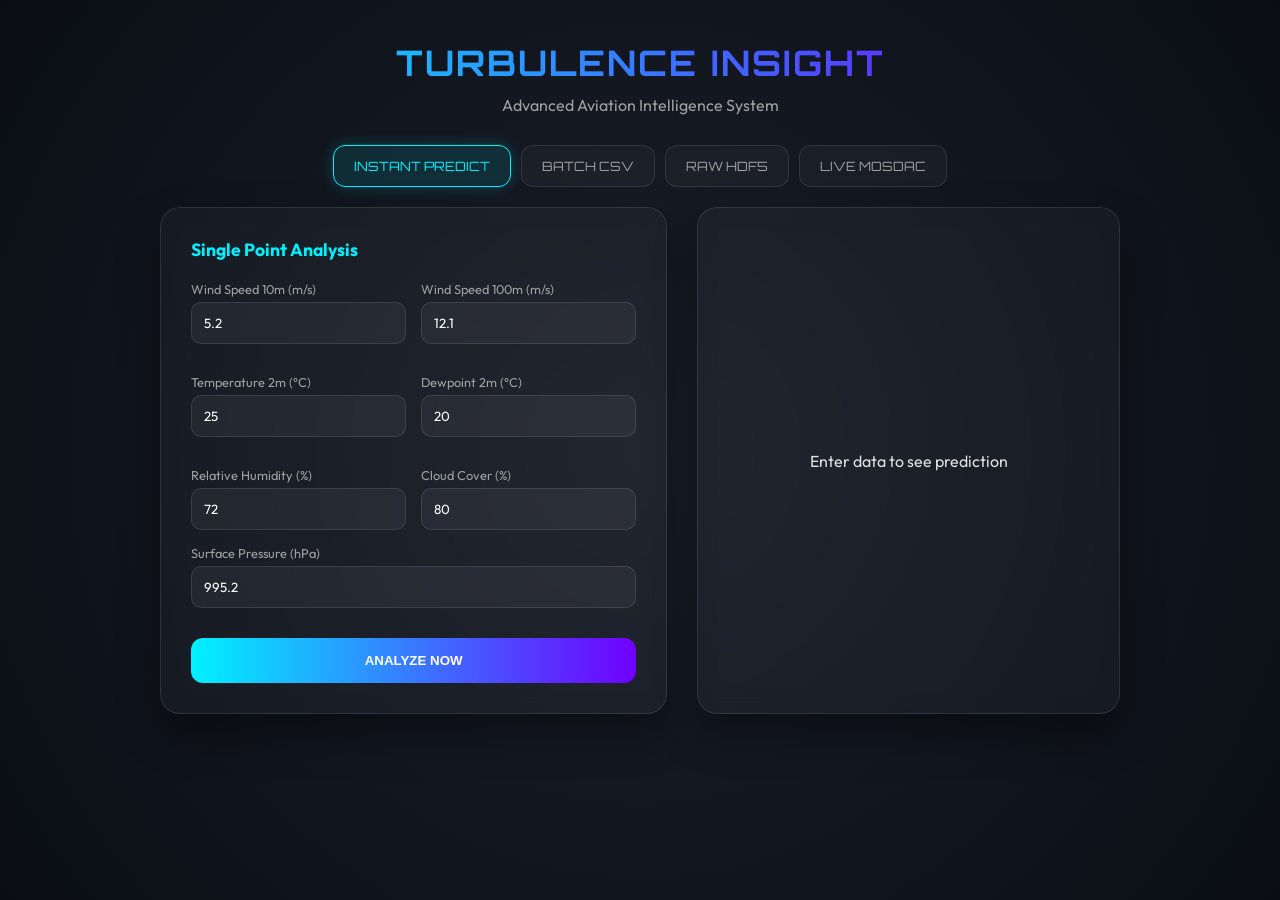
<file: api/templates/index.html>
<!DOCTYPE html>
<html lang="en">

<head>
    <meta charset="UTF-8">
    <meta name="viewport" content="width=device-width, initial-scale=1.0">
    <title>Turbulence Insight - Advanced Dashboard</title>
    <link
        href="https://fonts.googleapis.com/css2?family=Outfit:wght@300;400;600&family=Orbitron:wght@400;700&display=swap"
        rel="stylesheet">
    <style>
        :root {
            --bg-color: #0a0e14;
            --card-bg: rgba(255, 255, 255, 0.03);
            --accent-primary: #00f2ff;
            --accent-secondary: #7000ff;
            --text-main: #e0e0e0;
            --text-dim: #a0a0a0;
            --risk-low: #00ff88;
            --risk-moderate: #ffbb00;
            --risk-severe: #ff3355;
            --glass-border: rgba(255, 255, 255, 0.1);
        }

        * {
            box-sizing: border-box;
            margin: 0;
            padding: 0;
        }

        body {
            font-family: 'Outfit', sans-serif;
            background-color: var(--bg-color);
            color: var(--text-main);
            min-height: 100vh;
            background: radial-gradient(circle at 50% 50%, #1a1f2b 0%, #0a0e14 100%);
            overflow-x: hidden;
            display: flex;
            flex-direction: column;
            align-items: center;
        }

        .container {
            width: 100%;
            max-width: 1000px;
            padding: 40px 20px;
            z-index: 1;
        }

        header {
            text-align: center;
            margin-bottom: 30px;
        }

        h1 {
            font-family: 'Orbitron', sans-serif;
            font-size: 2.2rem;
            letter-spacing: 2px;
            background: linear-gradient(90deg, var(--accent-primary), var(--accent-secondary));
            -webkit-background-clip: text;
            background-clip: text;
            -webkit-text-fill-color: transparent;
            margin-bottom: 10px;
        }

        /* Tabs Styling */
        .tabs {
            display: flex;
            gap: 10px;
            margin-bottom: 20px;
            justify-content: center;
        }

        .tab-btn {
            background: var(--card-bg);
            border: 1px solid var(--glass-border);
            padding: 12px 20px;
            border-radius: 12px;
            color: var(--text-dim);
            cursor: pointer;
            font-family: 'Orbitron', sans-serif;
            font-size: 0.8rem;
            transition: all 0.3s ease;
        }

        .tab-btn.active {
            background: rgba(0, 242, 255, 0.1);
            border-color: var(--accent-primary);
            color: var(--accent-primary);
            box-shadow: 0 0 15px rgba(0, 242, 255, 0.2);
        }

        .tab-content {
            display: none;
            width: 100%;
            animation: fadeIn 0.4s ease;
        }

        .tab-content.active {
            display: block;
        }

        @keyframes fadeIn {
            from {
                opacity: 0;
                transform: translateY(10px);
            }

            to {
                opacity: 1;
                transform: translateY(0);
            }
        }

        .dashboard-grid {
            display: grid;
            grid-template-columns: 1.2fr 1fr;
            gap: 30px;
        }

        .card {
            background: var(--card-bg);
            backdrop-filter: blur(10px);
            border: 1px solid var(--glass-border);
            border-radius: 20px;
            padding: 30px;
            box-shadow: 0 20px 40px rgba(0, 0, 0, 0.4);
        }

        h2 {
            font-size: 1.1rem;
            margin-bottom: 20px;
            color: var(--accent-primary);
            display: flex;
            align-items: center;
            gap: 10px;
        }

        .form-group {
            margin-bottom: 15px;
        }

        label {
            display: block;
            font-size: 0.8rem;
            color: var(--text-dim);
            margin-bottom: 5px;
        }

        input,
        select {
            width: 100%;
            background: rgba(255, 255, 255, 0.05);
            border: 1px solid var(--glass-border);
            border-radius: 10px;
            padding: 12px;
            color: white;
            font-family: inherit;
        }

        .btn-action {
            width: 100%;
            background: linear-gradient(90deg, var(--accent-primary), var(--accent-secondary));
            border: none;
            border-radius: 12px;
            padding: 15px;
            color: white;
            font-weight: 600;
            cursor: pointer;
            margin-top: 15px;
            transition: all 0.3s ease;
        }

        .btn-action:hover {
            opacity: 0.9;
            transform: scale(1.02);
        }

        /* Unified Result View */
        .result-view {
            text-align: center;
            display: flex;
            flex-direction: column;
            align-items: center;
            justify-content: center;
            min-height: 200px;
        }

        .risk-val {
            font-family: 'Orbitron', sans-serif;
            font-size: 2.5rem;
            margin: 15px 0;
        }

        .loading {
            display: none;
            width: 30px;
            height: 30px;
            border: 3px solid rgba(255, 255, 255, 0.1);
            border-top-color: var(--accent-primary);
            border-radius: 50%;
            animation: spin 1s linear infinite;
        }

        @keyframes spin {
            to {
                transform: rotate(360deg);
            }
        }

        pre.preview {
            background: #000;
            padding: 15px;
            border-radius: 10px;
            font-size: 0.75rem;
            color: #00ff00;
            text-align: left;
            overflow-x: auto;
            max-height: 300px;
            width: 100%;
            border: 1px solid #333;
        }

        @media (max-width: 850px) {
            .dashboard-grid {
                grid-template-columns: 1fr;
            }
        }
    </style>
</head>

<body>
    <div class="container">
        <header>
            <h1>TURBULENCE INSIGHT</h1>
            <p style="color: var(--text-dim)">Advanced Aviation Intelligence System</p>
        </header>

        <div class="tabs">
            <button class="tab-btn active" onclick="showTab('instant')">INSTANT PREDICT</button>
            <button class="tab-btn" onclick="showTab('batch')">BATCH CSV</button>
            <button class="tab-btn" onclick="showTab('raw')">RAW HDF5</button>
            <button class="tab-btn" onclick="showTab('live')">LIVE MOSDAC</button>
        </div>

        <!-- Tab: Instant Predict -->
        <div id="instant" class="tab-content active">
            <div class="dashboard-grid">
                <div class="card">
                    <h2>Single Point Analysis</h2>
                    <form id="instant-form">
                        <div style="display: grid; grid-template-columns: 1fr 1fr; gap: 15px;">
                            <div class="form-group"><label>Wind Speed 10m (m/s)</label><input type="number" step="any"
                                    name="wind_speed_10m" value="5.2"></div>
                            <div class="form-group"><label>Wind Speed 100m (m/s)</label><input type="number" step="any"
                                    name="wind_speed_100m" value="12.1"></div>
                            <div class="form-group"><label>Temperature 2m (°C)</label><input type="number" step="any"
                                    name="temperature_2m" value="25"></div>
                            <div class="form-group"><label>Dewpoint 2m (°C)</label><input type="number" step="any"
                                    name="dewpoint_2m" value="20"></div>
                            <div class="form-group"><label>Relative Humidity (%)</label><input type="number" step="any"
                                    name="relative_humidity_2m" value="72"></div>
                            <div class="form-group"><label>Cloud Cover (%)</label><input type="number" step="any"
                                    name="cloud_cover" value="80"></div>
                        </div>
                        <div class="form-group"><label>Surface Pressure (hPa)</label><input type="number" step="any"
                                name="surface_pressure" value="995.2"></div>
                        <button type="submit" class="btn-action">ANALYZE NOW</button>
                    </form>
                </div>
                <div class="card result-view" id="instant-res">
                    <div class="loading"></div>
                    <div class="content">Enter data to see prediction</div>
                </div>
            </div>
        </div>

        <!-- Tab: Batch CSV -->
        <div id="batch" class="tab-content">
            <div class="dashboard-grid">
                <div class="card">
                    <h2>CSV Batch Upload</h2>
                    <p style="font-size:0.8rem; color:var(--text-dim); margin-bottom:15px;">Upload a CSV with
                        atmospheric features to get multiple predictions at once.</p>
                    <form id="batch-form">
                        <input type="file" name="file" accept=".csv" required style="margin-bottom:15px;">
                        <button type="submit" class="btn-action">PROCESS BATCH</button>
                    </form>
                </div>
                <div class="card result-view" id="batch-res">
                    <div class="loading"></div>
                    <div class="content">Results will appear here</div>
                </div>
            </div>
        </div>

        <!-- Tab: Raw HDF5 -->
        <div id="raw" class="tab-content">
            <div class="dashboard-grid">
                <div class="card">
                    <h2>Raw MOSDAC (HDF5)</h2>
                    <p style="font-size:0.8rem; color:var(--text-dim); margin-bottom:15px;">Upload a .h5 satellite file
                        to convert it into a cleaned, flattened CSV.</p>
                    <form id="raw-form">
                        <input type="file" name="file" accept=".h5" required style="margin-bottom:15px;">
                        <button type="submit" class="btn-action">CONVERT TO CSV</button>
                    </form>
                </div>
                <div class="card result-view" id="raw-res">
                    <div class="loading"></div>
                    <div class="content">CSV Preview will appear here</div>
                </div>
            </div>
        </div>

        <!-- Tab: Live MOSDAC -->
        <div id="live" class="tab-content">
            <div class="card" style="max-width:600px; margin: 0 auto;">
                <h2>Real-time MOSDAC Ingestion</h2>
                <form id="live-form">
                    <div class="form-group"><label>MOSDAC Username</label><input type="text" name="username"
                            placeholder="Required for real-time access"></div>
                    <div class="form-group"><label>MOSDAC Password</label><input type="password" name="password"></div>
                    <div class="form-group">
                        <label>Dataset ID</label>
                        <select name="dataset">
                            <option value="3D_IMG_L2B_CTP">INSAT-3D Imager L2B (Cloud Top)</option>
                            <option value="3R_IMG_L2B_CTP">INSAT-3DR Imager L2B</option>
                        </select>
                    </div>
                    <button type="submit" class="btn-action">CONNECT & STREAM</button>
                </form>
                <div id="live-res" style="margin-top:20px; text-align:center;">
                    <div class="loading" style="margin: 0 auto;"></div>
                    <div class="content"></div>
                </div>
            </div>
        </div>
    </div>

    <script>
        function showTab(tabId) {
            document.querySelectorAll('.tab-content').forEach(c => c.classList.remove('active'));
            document.querySelectorAll('.tab-btn').forEach(b => b.classList.remove('active'));
            document.getElementById(tabId).classList.add('active');
            event.target.classList.add('active');
        }

        async function handleForm(formId, resId, endpoint, isJson = true) {
            const form = document.getElementById(formId);
            const res = document.getElementById(resId);
            const loading = res.querySelector('.loading');
            const content = res.querySelector('.content');

            form.onsubmit = async (e) => {
                e.preventDefault();
                loading.style.display = 'block';
                content.innerHTML = '';

                let body, headers = {};
                if (isJson) {
                    const data = {};
                    new FormData(form).forEach((v, k) => data[k] = v);
                    body = JSON.stringify({ rows: [data] });
                    if (formId === 'live-form') body = JSON.stringify(data);
                    headers['Content-Type'] = 'application/json';
                } else {
                    body = new FormData(form);
                }

                try {
                    const response = await fetch(endpoint, { method: 'POST', headers, body });
                    const result = await response.json();
                    loading.style.display = 'none';

                    if (formId === 'instant-form') {
                        const pred = result.results[0];
                        content.innerHTML = `<div class="risk-val" style="color:var(--risk-${pred.pred_text.toLowerCase()})">${pred.pred_text}</div>`;
                    } else if (formId === 'batch-form') {
                        const rs = result.risk_summary;
                        let summaryHtml = `
                            <div style="width:100%; margin-bottom:20px; padding:15px; background:rgba(255,255,255,0.05); border-radius:10px;">
                                <div style="font-family:'Orbitron'; font-size:0.9rem; margin-bottom:10px; color:var(--accent-primary)">BATCH RISK PROFILE</div>
                                <div style="display:flex; gap:10px; height:20px; border-radius:10px; overflow:hidden; margin-bottom:10px;">
                                    <div style="width:${rs.Low}%; background:var(--risk-low)" title="Low: ${rs.Low}%"></div>
                                    <div style="width:${rs.Moderate}%; background:var(--risk-moderate)" title="Moderate: ${rs.Moderate}%"></div>
                                    <div style="width:${rs.Severe}%; background:var(--risk-severe)" title="Severe: ${rs.Severe}%"></div>
                                </div>
                                <div style="display:flex; justify-content:space-between; font-size:0.75rem;">
                                    <span>Low: ${rs.Low}%</span>
                                    <span>Mod: ${rs.Moderate}%</span>
                                    <span>Severe: ${rs.Severe}%</span>
                                </div>
                            </div>
                        `;
                        let previewHtml = result.results.map(r => `[Row ${r.index}: ${r.pred_text}]`).join(' ');
                        content.innerHTML = `
                            Processed ${result.total_records} records.<br>
                            ${summaryHtml}
                            <div style="font-size:0.7rem; color:var(--text-dim); text-align:left; max-height:100px; overflow-y:auto; background:#000; padding:10px; border-radius:8px;">
                                ${previewHtml}...
                            </div>
                        `;
                    } else if (formId === 'raw-form') {
                        const rs = result.risk_summary;
                        let summaryHtml = `
                            <div style="width:100%; margin-bottom:20px; padding:15px; background:rgba(255,255,255,0.05); border-radius:10px;">
                                <div style="font-family:'Orbitron'; font-size:0.9rem; margin-bottom:10px; color:var(--accent-primary)">GLOBAL RISK PROFILE</div>
                                <div style="display:flex; gap:10px; height:20px; border-radius:10px; overflow:hidden; margin-bottom:10px;">
                                    <div style="width:${rs.Low}%; background:var(--risk-low)" title="Low: ${rs.Low}%"></div>
                                    <div style="width:${rs.Moderate}%; background:var(--risk-moderate)" title="Moderate: ${rs.Moderate}%"></div>
                                    <div style="width:${rs.Severe}%; background:var(--risk-severe)" title="Severe: ${rs.Severe}%"></div>
                                </div>
                                <div style="display:flex; justify-content:space-between; font-size:0.75rem;">
                                    <span>Low: ${rs.Low}%</span>
                                    <span>Mod: ${rs.Moderate}%</span>
                                    <span>Severe: ${rs.Severe}%</span>
                                </div>
                            </div>
                        `;
                        content.innerHTML = `
                            Total Rows: ${result.rows}<br>
                            ${summaryHtml}
                            <pre class="preview">${result.csv_preview}...</pre>
                        `;
                    } else if (formId === 'live-form') {
                        const info = result.ingestion_info;
                        const pred = result.current_prediction;
                        
                        let feedHtml = info.stream.map(s => `
                            <div style="font-size:0.7rem; color:var(--text-dim); border-bottom:1px solid rgba(255,255,255,0.05); padding:5px 0;">
                                [${s.timestamp.split('T')[1].substring(0,5)}] CTP: ${s.CTP.toFixed(1)} | CTT: ${s.CTT.toFixed(1)} 
                                <span style="color:var(--accent-primary); float:right;">${s.status}</span>
                            </div>
                        `).join('');

                        let forecastHtml = info.forecast_24h.map(f => `
                            <div style="background:rgba(255,255,255,0.03); padding:10px; border-radius:8px; text-align:center;">
                                <div style="font-size:0.7rem; color:var(--accent-primary)">${f.hour}</div>
                                <div style="font-weight:600; font-size:0.8rem; color:var(--risk-${f.risk.toLowerCase()})">${f.risk}</div>
                                <div style="font-size:0.6rem; color:var(--text-dim)">${f.trend}</div>
                            </div>
                        `).join('');

                        content.innerHTML = `
                            <div style="display:grid; grid-template-columns: 1fr 1fr; gap:20px; width:100%; margin-top:10px; text-align:left;">
                                <div>
                                    <h3 style="font-size:0.8rem; margin-bottom:10px;">🔴 LIVE DATA FEED</h3>
                                    <div style="background:#000; padding:10px; border-radius:10px; height:150px; overflow-y:auto; border:1px solid #333;">
                                        ${feedHtml}
                                    </div>
                                </div>
                                <div>
                                    <h3 style="font-size:0.8rem; margin-bottom:10px;">🔮 24H FORECAST</h3>
                                    <div style="display:grid; grid-template-columns: 1fr 1fr; gap:10px;">
                                        ${forecastHtml}
                                    </div>
                                </div>
                            </div>
                            <div style="margin-top:20px; padding:15px; background:rgba(0,242,255,0.05); border-radius:12px; width:100%;">
                                <b>Real-time Risk Severity:</b> 
                                <span style="color:var(--risk-${pred.pred_text.toLowerCase()}); font-family:'Orbitron'; font-size:1.2rem; margin-left:10px;">${pred.pred_text}</span>
                            </div>
                        `;
                    }
                } catch (err) {
                    loading.style.display = 'none';
                    content.innerHTML = `<span style="color:red">Error: ${err.message}</span>`;
                }
            };
        }

        handleForm('instant-form', 'instant-res', '/predict');
        handleForm('batch-form', 'batch-res', '/predict-batch', false);
        handleForm('raw-form', 'raw-res', '/process-h5', false);
        handleForm('live-form', 'live-res', '/mosdac-ingest');
    </script>
</body>

</html>
</file>
